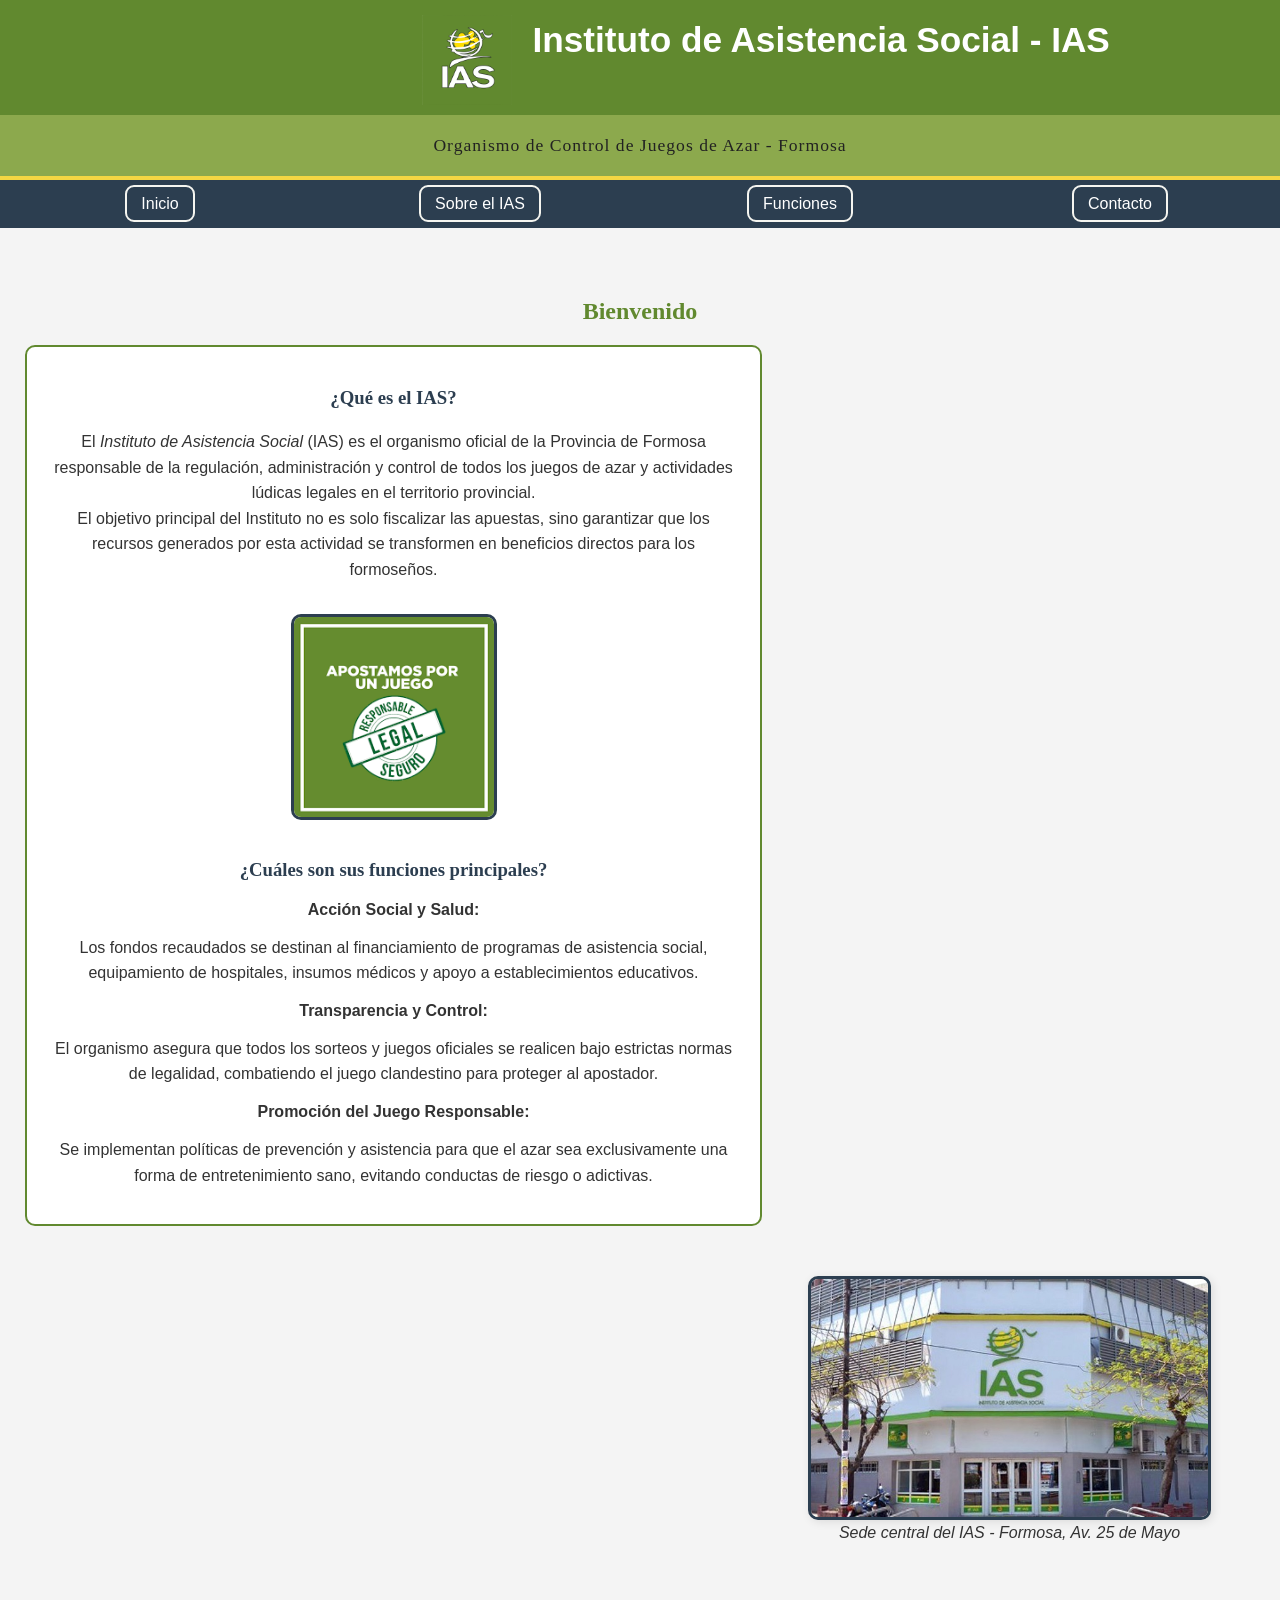
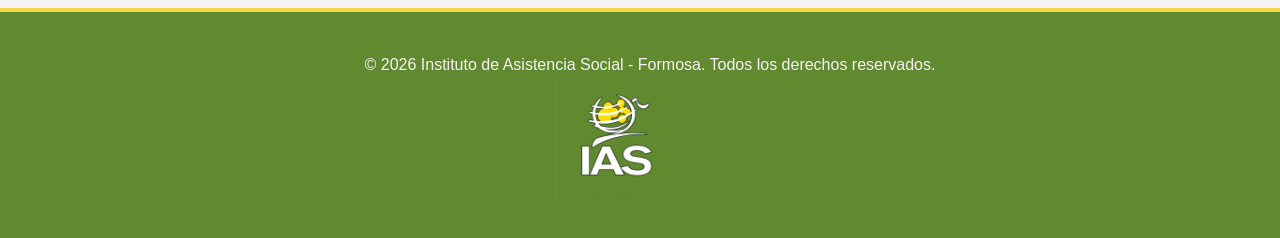
<file: index.html>
<!-- 
Página: Inicio
Descripción: Página principal del sitio web del IAS, lo primero que se mostrara al entrar.
Autor: Martino Benjamín Lotto Vera
Fecha: 30-03-2026 
-->

<!doctype html>
<html lang="es">
  <head>
    <meta charset="UTF-8" />
    <meta name="viewport" content="width=device-width, initial-scale=1.0" />
    <title>Instituto de Asistencia Social - IAS</title>
    <link rel="stylesheet" href="assets/css/style.css" />
  </head>

  <body>
    <!-- para poner dentro todo el contenido de la pagina de inicio -->

    <!-- Fundamentación de la semántica:
     uso <header> para inicio y <footer para cierre de la página
      <nav> para organizar el menu de navegación, y main> para el contenido 
     principal que lo organizo con <section> para que no este todo suelto -->
    <div class="container">
      <header>
        <!-- encabezado 
    dentro dos titulos y logo-->

        <img src="assets/img/logo-png.png" alt="logo oficial del IAS" />
        <h1>Instituto de Asistencia Social - IAS</h1>
        <h2>Organismo de Control de Juegos de Azar - Formosa</h2>
      </header>
      <!-- nav para menu de navegación-->
      <nav id="menu_principal">
        <!--id para darle estilo -->
        <ul>
          <!--  para agrupar todo en el menu de navegación y no esten sueltos -->
          <!-- li para poder dar esilo por separado, para trabajar con cada uno por separado-->
          <li><a href="index.html">Inicio</a></li>
          <li><a href="html/sobre-ias.html">Sobre el IAS</a></li>
          <li><a href="html/funciones.html">Funciones</a></li>
          <li><a href="html/contacto.html">Contacto</a></li>
        </ul>
      </nav>

      <main>
        <!--Contenido principal -->

        <!-- sección de bienvenida -->

        <section class="bienvenido">
          <!-- Clase para el grupo principal -->

          <h2 class="titulo_b">Bienvenido</h2>

          <!-- div para separar el texto e img que va ir ubicada hacia la izquierda para poder mover toda esta division solamente-->
          <div class="texto_info">
            <!-- Clase para la columna de texto -->

            <h3>¿Qué es el IAS?</h3>

            <!-- enfasis en el nombre -->
            <p>
              El <em>Instituto de Asistencia Social</em> (IAS) es el organismo
              oficial de la Provincia de Formosa responsable de la regulación,
              administración y control de todos los juegos de azar y actividades
              lúdicas legales en el territorio provincial.<br />
              El objetivo principal del Instituto no es solo fiscalizar las
              apuestas, sino garantizar que los recursos generados por esta
              actividad se transformen en beneficios directos para los
              formoseños.
            </p>

            <img
              class="imagen_juego"
              src="assets/img/images.png"
              alt="imagen representativa del juego seguro - IAS"
            />

            <h3>¿Cuáles son sus funciones principales?</h3>
            <ul>
              <li>
                <strong>Acción Social y Salud:</strong>
                <p>
                  Los fondos recaudados se destinan al financiamiento de
                  programas de asistencia social, equipamiento de hospitales,
                  insumos médicos y apoyo a establecimientos educativos.
                </p>
              </li>
              <li>
                <strong>Transparencia y Control:</strong>
                <p>
                  El organismo asegura que todos los sorteos y juegos oficiales
                  se realicen bajo estrictas normas de legalidad, combatiendo el
                  juego clandestino para proteger al apostador.
                </p>
              </li>
              <li>
                <strong>Promoción del Juego Responsable:</strong>
                <p>
                  Se implementan políticas de prevención y asistencia para que
                  el azar sea exclusivamente una forma de entretenimiento sano,
                  evitando conductas de riesgo o adictivas.
                </p>
              </li>
            </ul>
          </div>
          <!-- todo este div hacia la izquierda -->

          <!-- figure hacia la derecha
         afuera del div para poder moverlo independientemente-->
          <!-- uso figure para la imagen informativa -->
          <figure class="imagen-sede">
            <!-- Clase para la columna de la imagen -->
            <img
              src="assets/img/sede-IAS.jpg"
              alt="Edificio central del IAS, Formosa"
            />
            <!-- figcaption para el epígrafe, hago enfasis con em -->
            <figcaption>
              <em>Sede central del IAS - Formosa, Av. 25 de Mayo</em>
            </figcaption>
          </figure>
        </section>
      </main>

      <!-- pie de pagina -->
      <footer>
        <!--entidad html  &copy-->
        <p>
          &copy; 2026 Instituto de Asistencia Social - Formosa. Todos los
          derechos reservados.
        </p>
        <img src="assets/img/logo-png.png" alt="logo oficial del IAS" />
      </footer>
    </div>
  </body>
</html>
</file>
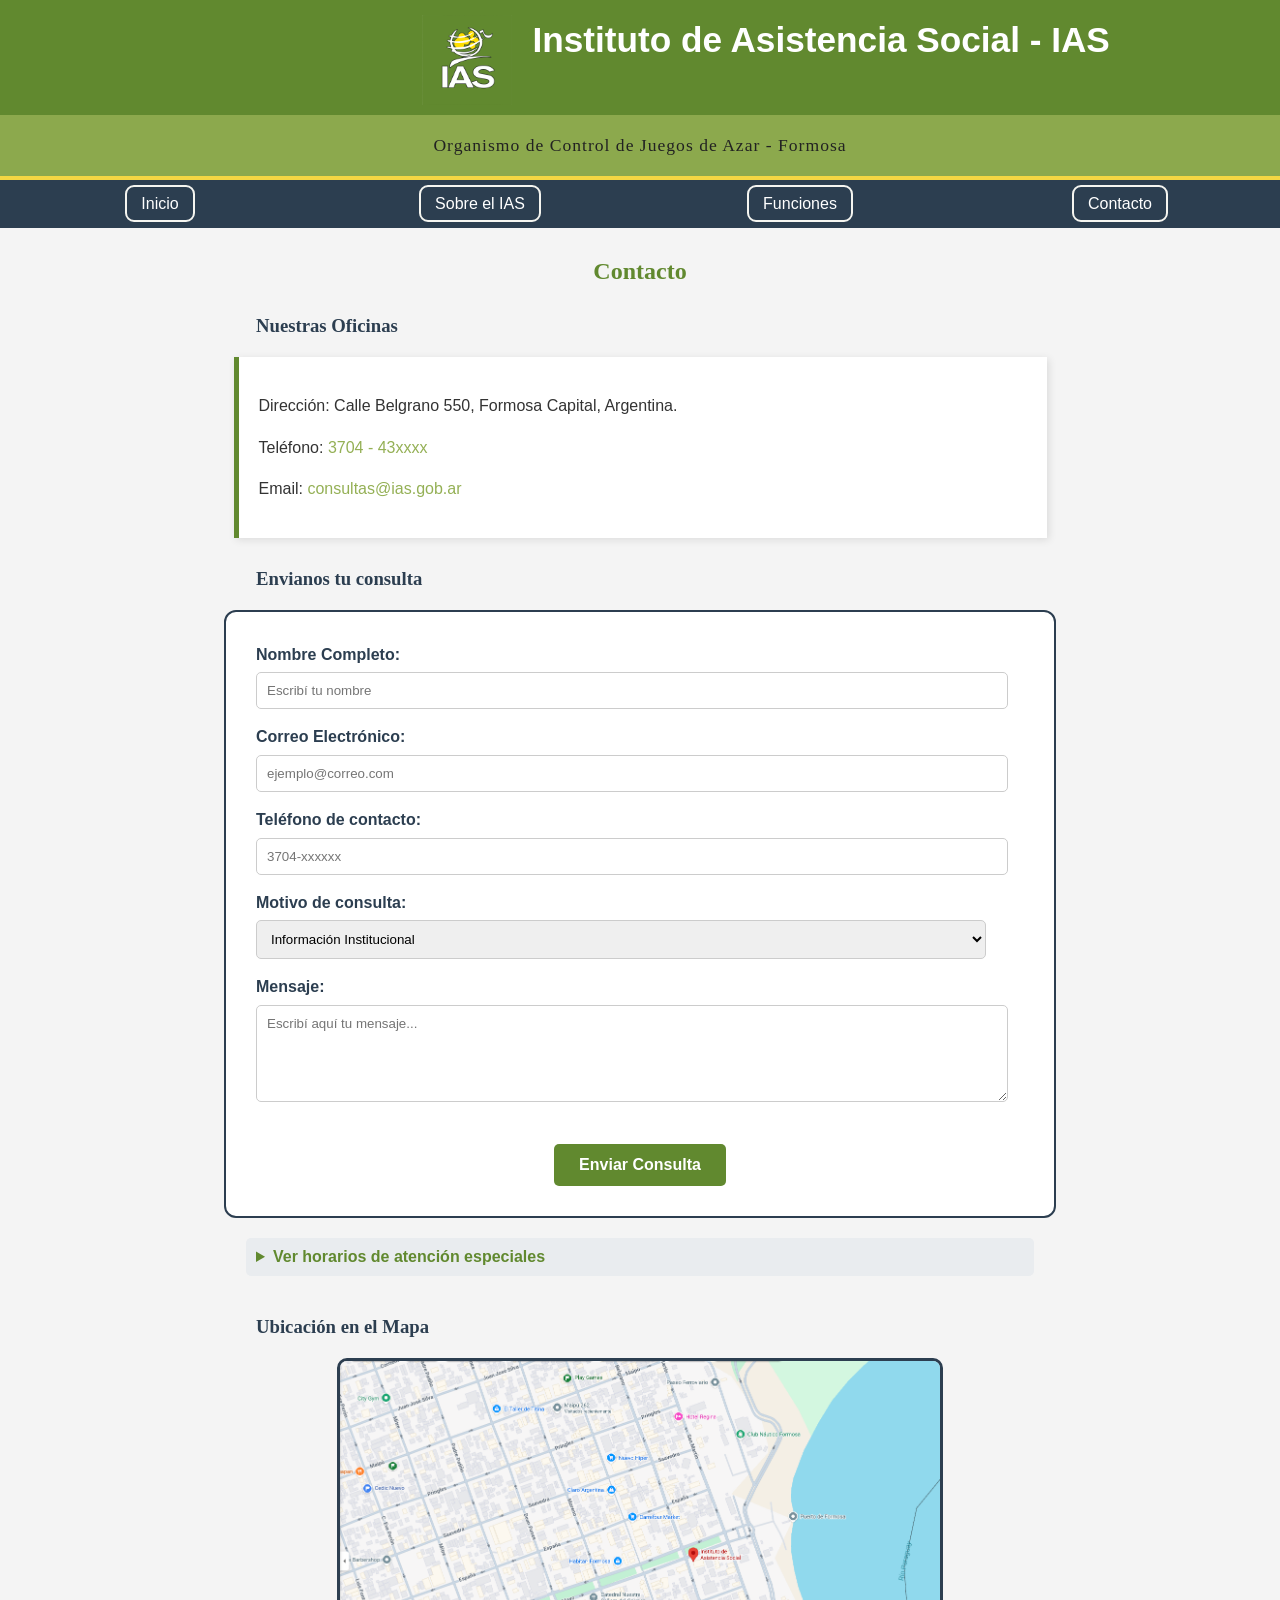
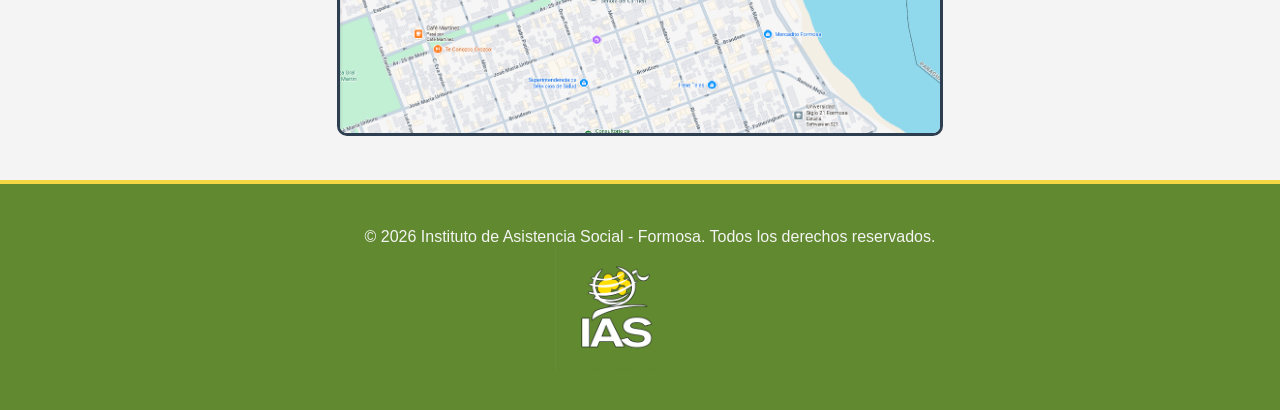
<file: html/contacto.html>
<!-- 
Página: Información de Contacto
Descripción: Formulario de consultas y datos de ubicación del IAS.
Autor: Martino Benjamín Lotto Vera
Fecha: 6-04-2026 
-->

<!doctype html>
<html lang="es">
  <head>
    <meta charset="UTF-8" />
    <meta name="viewport" content="width=device-width, initial-scale=1.0" />
    <title>Contacto - Instituto de Asistencia Social</title>
    <link rel="stylesheet" href="../assets/css/style.css" />
  </head>

  <body>
    <div class="container">
      <header>
        <img src="../assets/img/logo-png.png" alt="logo oficial del IAS" />
        <h1>Instituto de Asistencia Social - IAS</h1>
        <h2>Organismo de Control de Juegos de Azar - Formosa</h2>
      </header>

      <nav id="menu_principal">
        <ul>
          <li><a href="../index.html">Inicio</a></li>
          <li><a href="sobre-ias.html">Sobre el IAS</a></li>
          <li><a href="funciones.html">Funciones</a></li>
          <li><a href="contacto.html">Contacto</a></li>
        </ul>
      </nav>

      <main>
        <h2>Contacto</h2>

        <!-- Sección de datos de contacto usando <address> para información de ubicación -->
        <section>
          <h3>Nuestras Oficinas</h3>
          <address>
            <p>Dirección: Calle Belgrano 550, Formosa Capital, Argentina.</p>
            <p>Teléfono: <a href="tel:+54370443xxxx">3704 - 43xxxx</a></p>
            <!-- Uso de mailto: para abrir el gestor de correos automáticamente -->
            <p>
              Email:
              <a href="mailto:consultas@ias.gob.ar">consultas@ias.gob.ar</a>
            </p>
          </address>
        </section>

        <!-- Formulario de contacto con método POST -->
        <section>
          <h3>Envianos tu consulta</h3>
          <!-- id'formulario-contacto' es para darle estilos específicos en el CSS -->
          <form action="#" method="post" id="formulario-contacto">
            <!-- Cada campo tiene su <label> para accesibilidad y vinculación con el ID del input -->
            <p>
              <label for="nombre">Nombre Completo:</label>
              <input
                type="text"
                id="nombre"
                name="nombre"
                placeholder="Escribí tu nombre"
                required
              />
            </p>

            <p>
              <label for="email">Correo Electrónico:</label>
              <input
                type="email"
                id="email"
                name="email"
                placeholder="ejemplo@correo.com"
                required
              />
            </p>

            <p>
              <label for="tel">Teléfono de contacto:</label>
              <input type="tel" id="tel" name="tel" placeholder="3704-xxxxxx" />
            </p>

            <p>
              <label for="motivo">Motivo de consulta:</label>
              <!-- El elemento <select> permite crear una lista desplegable de opciones -->
              <select id="motivo" name="motivo">
                <option value="institucional">Información Institucional</option>
                <option value="juego">Juego Responsable</option>
                <option value="social">Acción Social / Ayuda</option>
                <option value="otro">Otros motivos</option>
              </select>
            </p>

            <p>
              <label for="mensaje">Mensaje:</label>
              <!-- Textarea se usa para bloques de texto largos, a diferencia del input text -->
              <textarea
                id="mensaje"
                name="mensaje"
                rows="5"
                placeholder="Escribí aquí tu mensaje..."
                required
              ></textarea>
            </p>

            <!-- Botón de envío que procesa el formulario -->
            <button type="submit" class="btn-enviar">Enviar Consulta</button>
          </form>
        </section>

        <!-- Elemento <details> un bloque de información expandible -->
        <section>
          <details>
            <summary>Ver horarios de atención especiales</summary>
            <p>
              Durante festividades o feriados provinciales, nuestras oficinas de
              atención al público operan de 08:00 a 11:00 hs únicamente.
            </p>
          </details>
        </section>

        <!-- Mapa de ubicación -->
        <section>
          <h3>Ubicación en el Mapa</h3>
          <img
            src="../assets/img/IAS-Mapa.png"
            alt="Mapa de ubicación central del IAS en Formosa"
            width="600"
          />
        </section>
      </main>

      <footer>
        <p>
          &copy; 2026 Instituto de Asistencia Social - Formosa. Todos los
          derechos reservados.
        </p>
        <img src="../assets/img/logo-png.png" alt="logo oficial del IAS" />
      </footer>
    </div>
  </body>
</html>
</file>
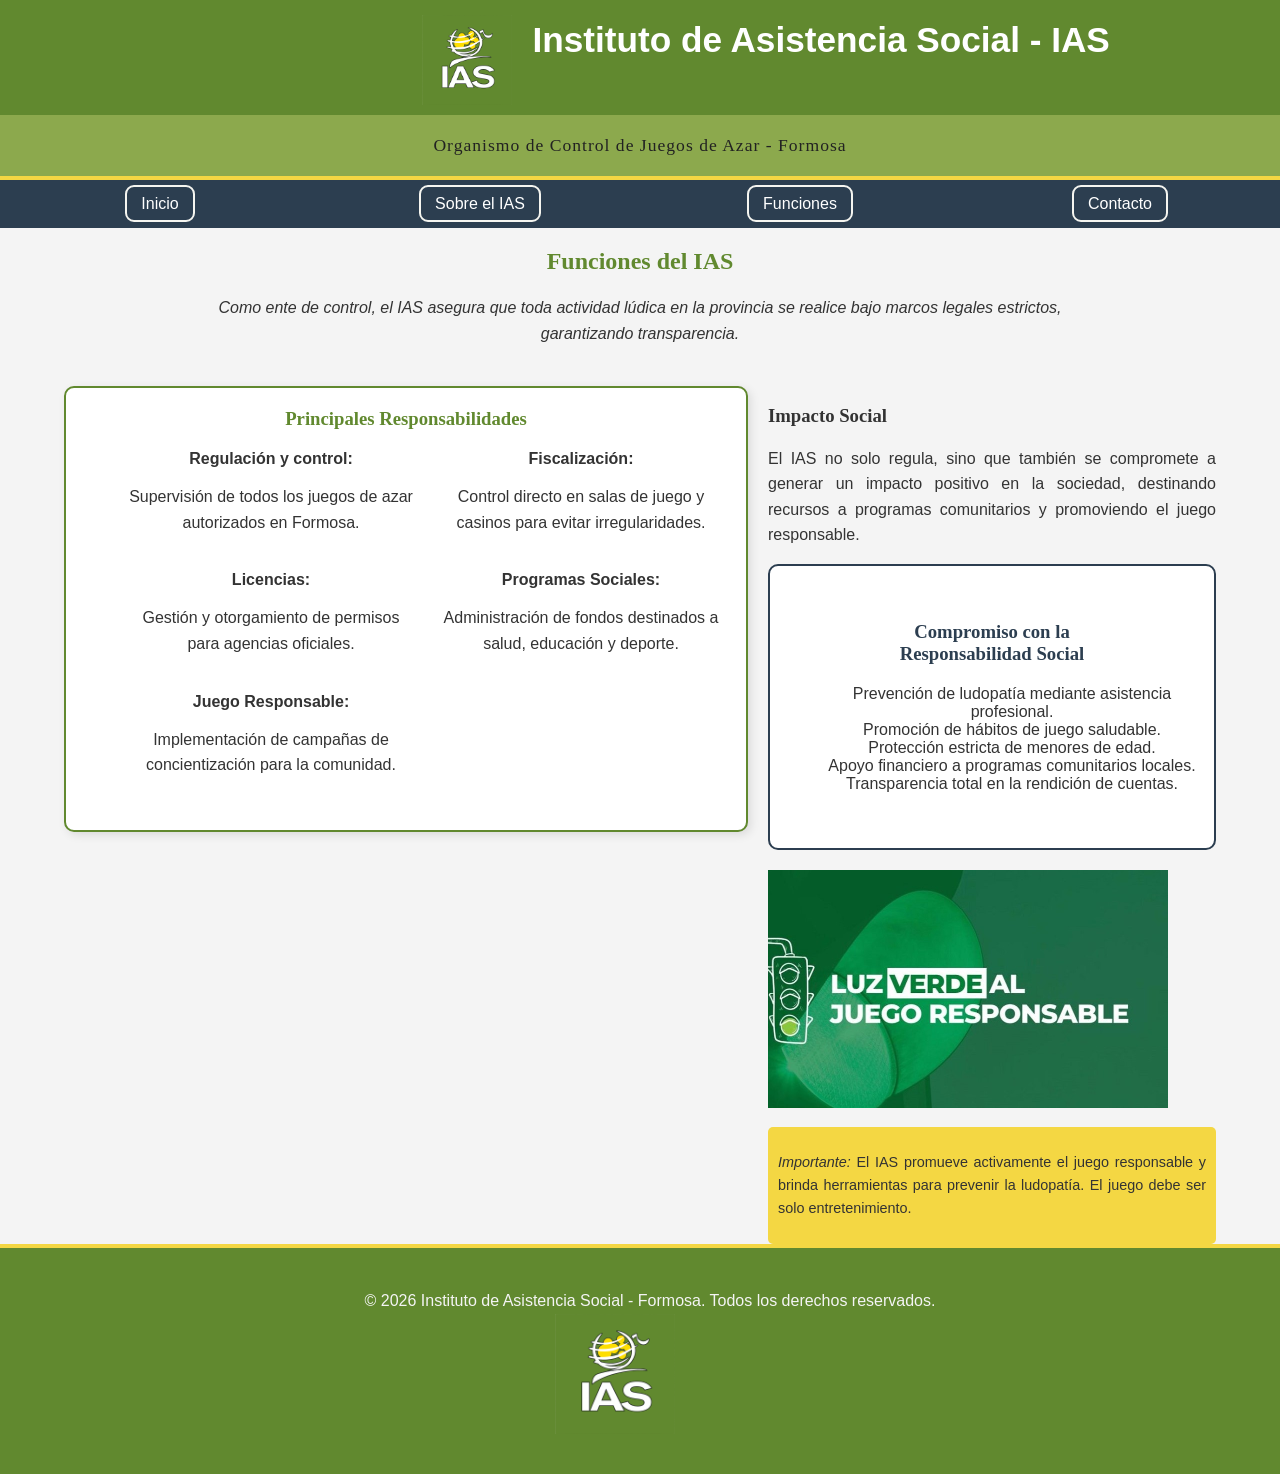
<file: html/funciones.html>
<!-- 
Página: Funciones y Responsabilidades
Descripción: Detalle de las tareas y compromisos sociales del organismo.
Autor: Martino Benjamín Lotto Vera
Fecha: 6-04-2026 
-->

<!doctype html>
<html lang="es">
  <head>
    <meta charset="UTF-8" />
    <meta name="viewport" content="width=device-width, initial-scale=1.0" />
    <title>Funciones - Instituto de Asistencia Social</title>
    <!-- Vinculación del CSS saliendo a la carpeta assets -->
    <link rel="stylesheet" href="../assets/css/style.css" />
  </head>

  <body>
    <div class="container">
      <header>
        <img src="../assets/img/logo-png.png" alt="logo oficial del IAS" />
        <h1>Instituto de Asistencia Social - IAS</h1>
        <h2>Organismo de Control de Juegos de Azar - Formosa</h2>
      </header>

      <nav id="menu_principal">
        <ul>
          <li><a href="../index.html">Inicio</a></li>
          <li><a href="sobre-ias.html">Sobre el IAS</a></li>
          <li><a href="funciones.html">Funciones</a></li>
          <li><a href="contacto.html">Contacto</a></li>
        </ul>
      </nav>

      <main>
        <h2 class="titulo_b">Funciones del IAS</h2>
        <p>
          Como ente de control, el IAS asegura que toda actividad lúdica en la
          provincia se realice bajo marcos legales estrictos, garantizando
          transparencia.
        </p>

        <!-- section para organizar las listas-->
        <section>
          <!-- div con clasepara dar estilo al cuadro izquierdo -->
          <div class="cuadro_izquierdo">
            <h3>Principales Responsabilidades</h3>
            <!-- Lista No Ordenada-->
            <ul>
              <li>
                <strong>Regulación y control:</strong>
                <p>
                  Supervisión de todos los juegos de azar autorizados en
                  Formosa.
                </p>
              </li>
              <li>
                <strong>Fiscalización:</strong>
                <p>
                  Control directo en salas de juego y casinos para evitar
                  irregularidades.
                </p>
              </li>
              <li>
                <strong>Licencias:</strong>
                <p>
                  Gestión y otorgamiento de permisos para agencias oficiales.
                </p>
              </li>
              <li>
                <strong>Programas Sociales:</strong>
                <p>
                  Administración de fondos destinados a salud, educación y
                  deporte.
                </p>
              </li>
              <li>
                <strong>Juego Responsable:</strong>
                <p>
                  Implementación de campañas de concientización para la
                  comunidad.
                </p>
              </li>
            </ul>
          </div>
        </section>
        <div class="cuadro_derecho">
          <!-- div con clase para dar estilo al cuadro derecho-->
          <h3>Impacto Social</h3>
          <p>
            El IAS no solo regula, sino que también se compromete a generar un
            impacto positivo en la sociedad, destinando recursos a programas
            comunitarios y promoviendo el juego responsable.
          </p>
          <!-- div para agrupar contenido relacionado -->
          <div class="contenedor_compromiso">
            <section>
              <h3>Compromiso con la Responsabilidad Social</h3>
              <!-- Lista Ordenada -->
              <ol>
                <li>
                  Prevención de ludopatía mediante asistencia profesional.
                </li>
                <li>Promoción de hábitos de juego saludable.</li>
                <li>Protección estricta de menores de edad.</li>
                <li>Apoyo financiero a programas comunitarios locales.</li>
                <li>Transparencia total en la rendición de cuentas.</li>
              </ol>
            </section>
          </div>
          <!-- imagen relacionada al juego responsable -->
          <img
            src="../assets/img/Juego-Responsable2.jpeg"
            alt="Campaña de Juego Responsable"
            width="400"
          />

          <!-- aside con información complementaria-->
          <aside>
            <p>
              <em>Importante:</em> El IAS promueve activamente el juego
              responsable y brinda herramientas para prevenir la ludopatía. El
              juego debe ser solo entretenimiento.
            </p>
          </aside>
        </div>
      </main>

      <footer>
        <p>
          &copy; 2026 Instituto de Asistencia Social - Formosa. Todos los
          derechos reservados.
        </p>
        <img src="../assets/img/logo-png.png" alt="logo oficial del IAS" />
      </footer>
    </div>
  </body>
</html>
</file>
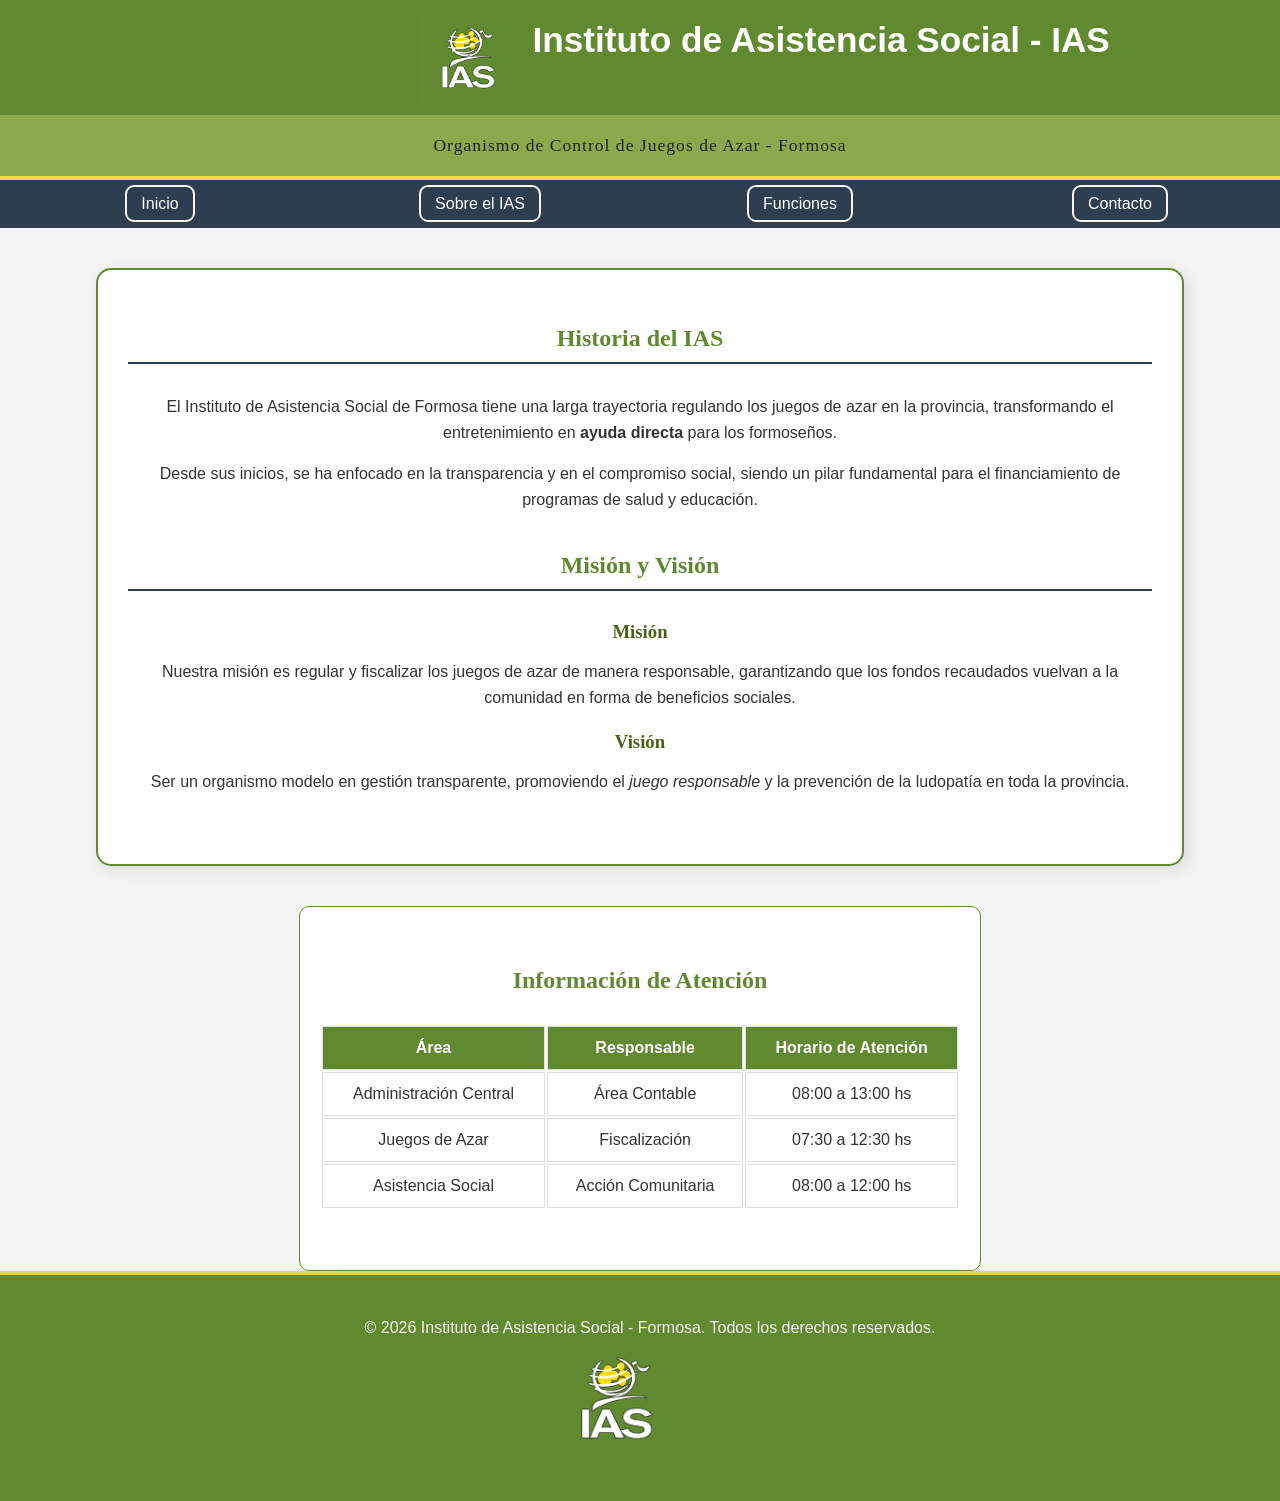
<file: html/sobre-ias.html>
<!-- 
Página: Sobre el IAS
Descripción: Información histórica, misión y visión del organismo.
Autor: Martino Benjamín Lotto Vera
Fecha: 6-04-2026 
-->

<!doctype html>
<html lang="es">
  <head>
    <meta charset="UTF-8" />
    <meta name="viewport" content="width=device-width, initial-scale=1.0" />
    <title>Sobre el IAS - Instituto de Asistencia Social</title>
    <link rel="stylesheet" href="../assets/css/style.css" />
  </head>

  <body>
    <!-- uso <header> para el encabezado principal, 
         <nav> para el menú de navegación ,
         <main> para el contenido central 
         <article> para agrupar la información institucional.  -->
    <div class="container">
      <header>
        <img src="../assets/img/logo-png.png" alt="logo oficial del IAS" />
        <h1>Instituto de Asistencia Social - IAS</h1>
        <h2>Organismo de Control de Juegos de Azar - Formosa</h2>
      </header>

      <nav id="menu_principal">
        <ul>
          <!-- Para ir al index pongo../ 
                 Para las otras páginas que están en la misma carpeta, solo pongo el nombre  -->
          <li><a href="../index.html">Inicio</a></li>
          <li><a href="sobre-ias.html">Sobre el IAS</a></li>
          <li><a href="funciones.html">Funciones</a></li>
          <li><a href="contacto.html">Contacto</a></li>
        </ul>
      </nav>

      <main>
        <!--contenido en un article porque es información institucional coherente-->
        <article>
          <!-- seccion 1 -->
          <div class="cuadro_institucional">
            <section>
              <h2>Historia del IAS</h2>
              <p>
                El Instituto de Asistencia Social de Formosa tiene una larga
                trayectoria regulando los juegos de azar en la provincia,
                transformando el entretenimiento en
                <strong>ayuda directa</strong> para los formoseños.
              </p>
              <p>
                Desde sus inicios, se ha enfocado en la transparencia y en el
                compromiso social, siendo un pilar fundamental para el
                financiamiento de programas de salud y educación.
              </p>
            </section>

            <!-- seccion 2 -->
            <section>
              <h2>Misión y Visión</h2>
              <!-- Subsecciones con h3 s-->
              <h3>Misión</h3>
              <p>
                Nuestra misión es regular y fiscalizar los juegos de azar de
                manera responsable, garantizando que los fondos recaudados
                vuelvan a la comunidad en forma de beneficios sociales.
              </p>

              <h3>Visión</h3>
              <p>
                Ser un organismo modelo en gestión transparente, promoviendo el
                <em>juego responsable</em> y la prevención de la ludopatía en
                toda la provincia.
              </p>
            </section>
          </div>
          <!-- seccion 3 -->
          <div class="tabla">
            <section>
              <h2>Información de Atención</h2>
              <!--  Se utiliza una tabla (table) para organizar datos complejos
             Thead define los títulos de las columnas y Tbody contiene los datos de las filas
             mejora la legibilidad -->
              <table>
                <thead>
                  <tr>
                    <th>Área</th>
                    <th>Responsable</th>
                    <th>Horario de Atención</th>
                  </tr>
                </thead>
                <tbody>
                  <tr>
                    <td>Administración Central</td>
                    <td>Área Contable</td>
                    <td>08:00 a 13:00 hs</td>
                  </tr>
                  <tr>
                    <td>Juegos de Azar</td>
                    <td>Fiscalización</td>
                    <td>07:30 a 12:30 hs</td>
                  </tr>
                  <tr>
                    <td>Asistencia Social</td>
                    <td>Acción Comunitaria</td>
                    <td>08:00 a 12:00 hs</td>
                  </tr>
                </tbody>
              </table>
            </section>
          </div>
        </article>
      </main>

      <footer>
        <p>
          &copy; 2026 Instituto de Asistencia Social - Formosa. Todos los
          derechos reservados.
        </p>
        <img src="../assets/img/logo-png.png" alt="logo oficial del IAS" />
      </footer>
    </div>
  </body>
</html>
</file>
<file: assets/css/style.css>
/*
Archivo: style.css
Proyecto: Sitio Web IAS
Descripción: Estilos generales para el sitio del IAS (Versión Flujos Tradicionales)
Autor: Martino Benjamín Lotto Vera
Fecha: 06-04-2026
----------------------
Paleta de colores: 
#006400 
#2c3e50 
#f4f4f4 fondo
*/

/*cambios a toda el sitio
---------------------------------------*/
body { /* estilo a todo el contenido del sitio*/
    /* tipo de letra  */
    font-family: Arial, Helvetica, sans-serif; 
    /*fondo*/
    background-color: #f4f4f4;
    /*color de letras*/
    color: #333;
    /*espaciado*/
    margin: 0;
    padding: 0;
}

/* estilos a los titulos*/
h1, h2, h3 {
    font-family: Georgia, serif;
}

/*estilo a los parrafos*/
p {
    line-height: 1.6; /*interlineado*/
    text-align: justify; /*orden del texto*/
}

/*estilo a los enlaces nav*/
a {
    color: #94B055;
    text-decoration: none;
}
/*-------------------------------*/

/* Estilos para el menu principal*/
/* Flexbox para el menú de navegación
   display: flex activa el modo flexbox
  justify-content: space-around distribuye los elementos con espacio uniforme alrededor
  list-style: none elimina los puntos de la lista
*/
/*para la lista*/
#menu_principal ul {
    list-style-type: none; /*sacar puntos*/
    background-color:#2c3e50;
    padding: 15px 0px; /*alto del renglón*/
    text-align: center;
    margin: 0px;
    width: 100%;
    display: flex;
    justify-content: space-around /* distribuye cada elemento con el mismo epacio automaticamente juntocon el flex*/
}

/*para cada elemento*/
#menu_principal ul li{
    width: 18%;
    text-align: center;
}

/*a cada link*/
#menu_principal ul li a{
    color:white;
    /*para recuadro*/
    border: 2px solid #F5F5F0; /*ancho y color*/
    padding: 8px 14px; /*separación del texto*/
    border-radius: 9px;
    transition: 0.3s; /*transicion al color mas despacio*/
}

#menu_principal ul li a:hover {/*al pasar el mouse*/
    text-decoration: underline;
    color: #2c3e50;
    background-color: #94B055;
}

/*--------------------------------
Estilos para el encabezado*/
header {
    background-color: #61892F;
    text-align: center;
    border-bottom: 4px solid #f4d743; /*linea abajo de h2*/
    overflow: hidden; /*para que se ajuste al tamaño de el resto*/
    width: 100%;
}

header img {
    float: left; /*para que quede a la izquierda del encabezado*/
    width: 90px;
    height: auto;
    margin-left: 33%; /*  para que no se pegue al borde */
    margin-top: 15px;/*para que no se pegue al borde de arriba*/
    margin-bottom: 10px;
}

header h1 {
    background-color: #61892F;
    float: left; /* Reemplaza display: inline-block */
    color: #ffffff;
    padding: 20px;
    margin: 0px;
    font-size: 2.2rem; /*tamaño texto*/
    font-family: 'Segoe UI', Tahoma, Geneva, Verdana, sans-serif;
    width: auto;/* Ajusta el ancho */
}


header h2 {
    background-color: #8ca94d;
    color: #222222;
    padding: 20px;
    margin: 0px;
    font-size: 1.1rem;
    font-weight: 400;
    letter-spacing: 1px;
    clear: both; /* para que el h2 siempre quede debajo del h1 e img */
}

/*----------------------------



Estilo a las clases del main del index.html*/

.titulo_b {
    text-align: center;
    margin-bottom: 20px; /* Espacio abajo del título */
    clear: both;
}

.bienvenido {
    overflow: hidden; /* para que no se mueva todo el bloque */
    padding: 10px;
    text-align: center;
}

.texto_info {
    float: left; /*para mover el bloque*/
    width: 55%;           /* tamaño que ocupa */
    margin-left: 15px;    /* espacio desde la izquierda */
    padding: 20px;        /* Espacio entre el texto y el borde del cuadro */
    border: 2px solid #61892F; /* cuadro  */
    background-color: #ffffff; /* Fondo */
    border-radius: 10px;
    text-align: center;
}
.texto_info ul {
    list-style-type: none; 
    padding-left: 0; 
}
.texto_info p {
    text-align: center;
}
.texto_info h3{
    text-align: center;
}

.imagen_juego {
    margin: 15px auto; /* centra con auto*/
    width: 200px; /* tamaño de la imagen*/
}

.imagen-sede {
    float: right; 
    width: 35%;
    margin-top: 50px;    /* Para bajarla y que quede centrada con el cuadro de al lado */
    text-align: center;   /* Centra el epígrafe */
}

.imagen-sede img {
    width: 100%;
    border-radius: 5px; /*bordes redondeados*/
    box-shadow: 2px 2px 10px rgba(0,0,0,0.1); /* Sombra */
}

/*-----------------------
Estilos del pie de pagina*/
/* Flexbox para el footer
   - display: flex activa el modo flexbox
   - flex-direction: column apila el contenido verticalmente
   - align-items: center centra todo el contenido horizontalmente
*/
footer {
    background-color: #61892F;
    color: white;
    padding: 40px;
    overflow: hidden;  /* Para contener los elementos con float */
    border-top: 4px solid #f4d743;
    margin-top: auto; /* Para que el footer se quede al final de la página */
    clear: both;
    display:flex;
    flex-direction: column;
    align-items: center;
}

footer p {
    float: left;    /* Texto a la izquierda */
    margin: 0;
    color: #f4f4f4;
    margin-left: 20px;
}

footer img {
    float: right;        
    width: 120px;    /* para el tamaño de la imagen */
    height: auto;
    margin-right: 50px;
}
/*-------------------------------------------*/






/*Estilos de Sobre-IAS*/
/*-------------------------------------------*/
article { /*estilo a toda la sección de la informacion institucional*/
    padding: 0px;
}

/*cuadro para las primeras dos secciones*/
.cuadro_institucional { 
    width: 80%; /*ancho del cuadro*/
    margin: 40px auto; /*Centrar el cuadro*/
    background-color: #ffffff;
    border: 2px solid #61892F;/* Borde */
    border-radius: 15px; /* Bordes redondeados */
    padding: 30px; /* Espacio entre el textoy el borde */
    box-shadow: 4px 4px 15px rgba(0,0,0,0.1); /* Sombra */
}
/* Estilo para los títulos dentro del cuadro */
.cuadro_institucional h2 {
    color: #61892F;  
    border-bottom: 2px solid #2c3e50;
    padding-bottom: 10px;
    margin-top: 25px;
    text-align: center;
}
.cuadro_institucional h3 {
    color: #4a6216;       
    margin-bottom: 5px;
    text-align:center;
}
.cuadro_institucional p{
    text-align:center;
}

/*cuadro para la ultima seccion-tabla*/
.tabla {
    width: 50%;
    margin: auto;
    background-color: #ffffff;
    border: 1px solid #61892F;
    border-radius: 10px;
    padding: 20px;
    text-align: center; /*centra el titulo*/
}
table {
    width: 100%; /*para que ocupe todo el ancho del cuadro*/
    margin-top: 20px;
}
/*estilo al encabezado de la tabla*/
thead {
    background-color:#61892F;
    color: white;
}

th, td {
    border: 1px solid #dddddd; /* borde de las filas */
    padding: 12px; /* espacio dentro de las celdas */
    text-align:center;
}



/*Estilos de Funciones*/
/*-------------------------------------------*/
.titulo_b {
    text-align: center;
    color:#61892F;
    margin-top: 20px;
}
   
main > p { /*estilo al primer parrafo del main bajo el titulo*/
    text-align: center;
    width: 70%;
    margin:0 auto 30px auto; /* para centrar el parrafo y agregar espacio abajo */
    font-style: italic; /* para darle un estilo diferente al primer parrafo */
}

/*estilo cuadro izquierdo*/
.cuadro_izquierdo{
    float: left;          /* Lo pone a la izquierda */
    width: 50%;           /* Ocupa la mitad de la pantalla */
    margin-left: 5%;      /* Espacio desde el borde izquierdo */
    background-color: #ffffff;
    border: 2px solid #61892F;
    border-radius: 10px;
    padding: 20px;
    box-shadow: 3px 3px 10px rgba(0,0,0,0.1);
    text-align: left;
    
}
.cuadro_izquierdo h3 {
    text-align: center;
    margin-top: 0;
    color: #61892F;
}
/* Grid para la lista de funciones
   - display: grid activa el modo grid
   - grid-template-columns: 1fr 1fr crea 2 columnas de igual tamaño
   - gap: 20px agrega espacio de 20px entre los elementos
*/
.cuadro_izquierdo ul {
    list-style-type: none; /* Quitar los puntos */
    display:grid;
    grid-template-columns: 1fr 1fr;/*crea dos columnas del mismo tamaño*/
    gap: 20px; /*separacion entre elementos*/
}

.cuadro_izquierdo li {
    text-align: center
}
.cuadro_izquierdo p {
    text-align: center;
}

/*estilo cuadro derecho*/
.cuadro_derecho{
    float: right;         /* Lo pone a la derecha */
    width: 35%;           /* Ocupa el 40% de la pantalla */
    margin-right: 5%;     /* Espacio desde el borde derecho */
}

/*estilo para el cuadro de compromiso social, cuadro derecho*/
.contenedor_compromiso {
    background-color: #ffffff;
    border: 2px solid #2c3e50;
    border-radius: 10px;
    padding: 15px;
   margin-bottom: 20px; /* Espacio debajo del cuadro */
}
.contenedor_compromiso ol{
    list-style-type: none;
}
.contenedor_compromiso h3{
    text-align: center;
}
/* Ajuste de la imagen para que no se salga de su cuadro */
.columna_derecha img {
    width: 100%;          /* Se adapta al ancho de la columna derecha */
    height: auto;
    border-radius: 8px;
    border: 1px solid #ccc;
}

/* Estilo para el mensaje importante */
aside {
    background-color: #f4d743;
    padding: 10px;
    margin-top: 15px;
    border-radius: 5px;
    font-size: 0.9rem;
    color: #333;
    clear: none;          /* Permite que siga flotando al lado de la columna izquierda */
}

/* arreglo de floats para que no choquen con el footer */
footer {
    clear: both;     /* Empuja el footer abajo de las columnas */
}

/*-------------------------------------------
Estilos de Contacto
-------------------------------------------*/

/* Título principal centrado */
main h2 {
    text-align: center;
    color: #61892F;
    margin: 30px 0;
}

/* Cuadro para la información de oficinas (Address) */
address {
    width: 60%;
    margin: 0 auto 30px auto;
    background-color: #ffffff;
    border-left: 5px solid #61892F; 
    padding: 20px;
    font-style: normal; /* Quita la cursiva por defecto de address */
    box-shadow: 2px 2px 8px rgba(0,0,0,0.1);
}

/* Contenedor del Formulario */
#formulario-contacto {
    width: 60%;
    margin: 0 auto;
    background-color: #ffffff;
    border: 2px solid #2c3e50;
    border-radius: 12px;
    padding: 30px;
    display:flex;
    flex-wrap: wrap; /*para que elementos bajen a la siguiente fila*/
    gap:15px; /*espacio de 15 entre cada campo*/
}

#formulario-contacto h3 {
    text-align: center;
    margin-top: 0;
}

/* Estilo para los párrafos dentro del form para que actúen como filas */
#formulario-contacto p {
    width: 100%;/* cada párrafo ocupa toda la fila */
    /*cada input y label estan dentro de un p, todos ocupan 100%*/
    margin: 0px;
}

/* Estilo de etiquetas Labels */
/* Flexbox para el formulario de contacto
  display: flex activa el modo flexbox
  lex-wrap: wrap permite que los elementos bajen a la siguiente fila
  gap: 15px agrega espacio de 15px entre cada campo
*/
#formulario-contacto label {
    display: block;      /* Hace que el label esté arriba del input */
    font-weight: bold;
    margin-bottom: 5px;
    color: #2c3e50;
}

/* Estilo de los campos de entrada e inputs */
#formulario-contacto input, 
#formulario-contacto select, 
#formulario-contacto textarea {
    width: 95%;          /* Casi todo el ancho del cuadro */
    padding: 10px;
    border: 1px solid #ccc;
    border-radius: 5px;
    font-family: Arial, sans-serif;
}

/* El botón de enviar */
.btn-enviar {
    background-color: #61892F;
    color: white;
    padding: 12px 25px;
    border: none;
    border-radius: 5px;
    cursor: pointer;
    font-size: 1rem;
    font-weight: bold;
    display: block;
    margin: 20px auto 0 auto; /* Lo centra */
    transition: 0.3s;
}

.btn-enviar:hover {
    background-color: #f4d743;
    color: #222;
}

/* Sección de Horarios Especiales (Details) */
details {
    width: 60%;
    margin: 20px auto;
    padding: 10px;
    background-color: #e9ecef;
    border-radius: 5px;
    cursor: pointer;
}

summary {
    font-weight: bold;
    color: #61892F;
}

/* Sección del Mapa centrado */
main section:last-of-type {
    text-align: center;
    margin: 40px 0;
}

main section:last-of-type img {
    border: 3px solid #2c3e50;
    border-radius: 10px;
    max-width: 90%; /* Para que sea responsivo si achican la ventana */
    height: auto;
}
main section h3 {
    width: 60%;        
    margin: 20px auto;  
    text-align: left;    /* Mantiene el texto a la izquierda dentro del bloque*/
    color: #2c3e50;   
}
/*------------------------*/
/* Grid general para la página*/
/*display: grid activa el modo grid
   grid-template-rows define 4 filas: header, nav, main y footer
   min-height: 100vh hace que la página ocupe toda la altura de la ventana
*/
.container {
    display: grid;
    grid-template-rows: auto auto 1fr auto; /*define 4 filas, 1fr en el main hace que ocupe todo el espacio */
    min-height: 100vh;/*la página ocupa toda la altura de la ventana*/
}
</file>
